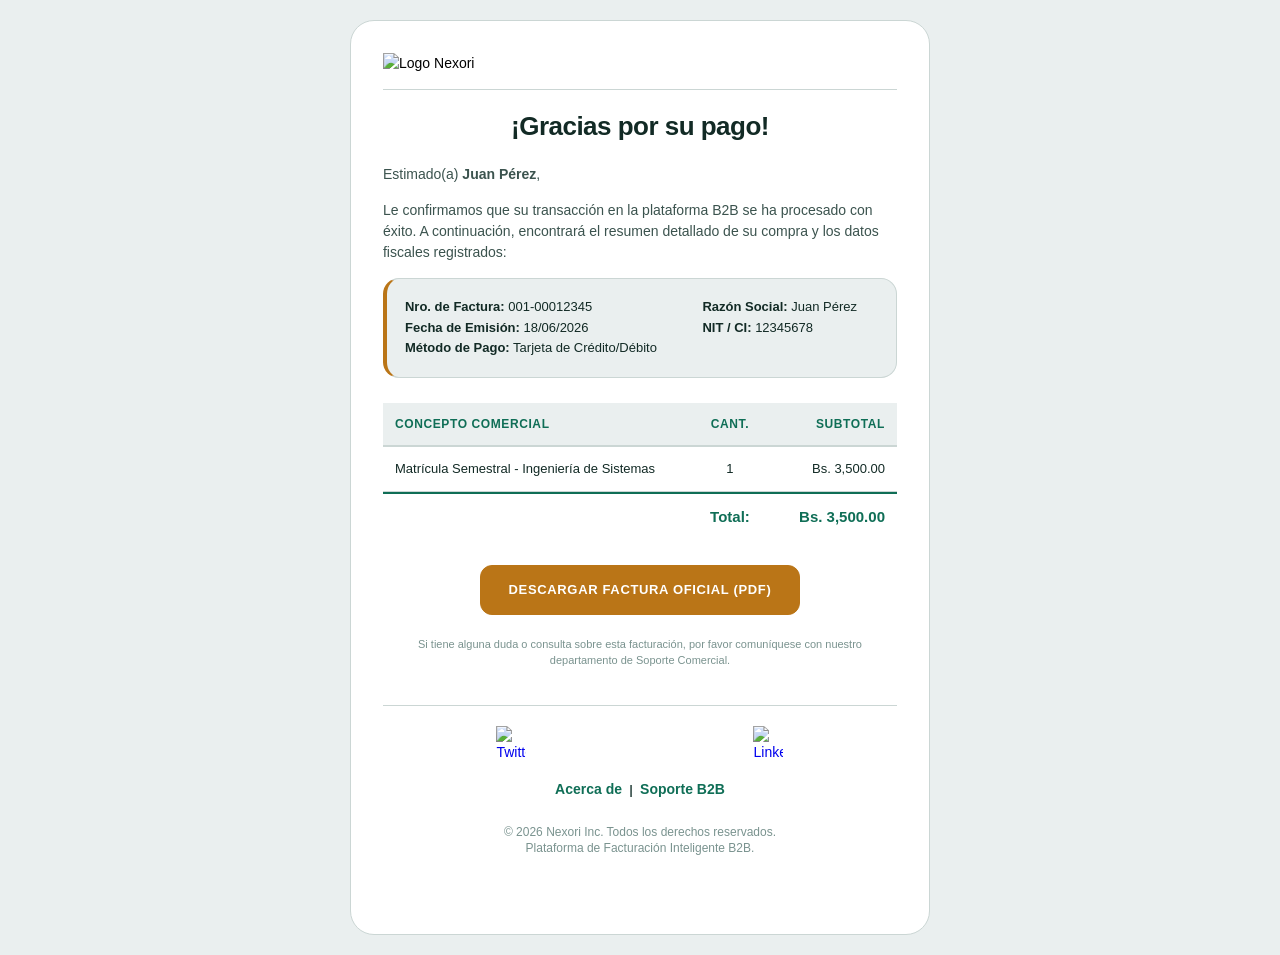
<file: core/src/main/resources/templates/mailFactura.html>
<!doctype html>
<html xmlns:th="http://www.thymeleaf.org" lang="es">
<head>
    <meta name="viewport" content="width=device-width"/>
    <meta http-equiv="Content-Type" content="text/html; charset=UTF-8"/>

    <title>Nexori - Confirmación de Compra</title>
    <style>
        /* -------------------------------------
            GLOBAL RESETS
        ------------------------------------- */

        img {
            border: none;
            -ms-interpolation-mode: bicubic;
            max-width: 100%;
        }

        body {
            background-color: #EAEFEF;
            font-family: 'Inter', -apple-system, BlinkMacSystemFont, "Segoe UI", Roboto, Helvetica, Arial, sans-serif;
            -webkit-font-smoothing: antialiased;
            font-size: 14px;
            line-height: 1.5;
            margin: 0;
            padding: 0;
            -ms-text-size-adjust: 100%;
            -webkit-text-size-adjust: 100%;
        }

        tbody {
            display: table-row-group;
            vertical-align: middle;
            border-color: inherit;
        }

        table {
            border-collapse: separate;
            mso-table-lspace: 0pt;
            mso-table-rspace: 0pt;
            width: 100%;
        }

        table td {
            font-family: 'Inter', -apple-system, BlinkMacSystemFont, "Segoe UI", Roboto, Helvetica, Arial, sans-serif;
            font-size: 14px;
            vertical-align: top;
        }

        /* -------------------------------------
            BODY & CONTAINER
        ------------------------------------- */

        .body {
            background-color: #EAEFEF;
            width: 100%;
        }

        .container {
            display: block;
            margin: 0 auto !important;
            max-width: 580px;
            padding: 20px 10px;
            width: 580px;
        }

        p {
            color: #3B534E !important;
        }

        .content {
            box-sizing: border-box;
            display: block;
            margin: 0 auto;
            max-width: 580px;
        }

        /* -------------------------------------
            HEADER, FOOTER, MAIN
        ------------------------------------- */
        .main {
            background: #ffffff;
            border-radius: 24px;
            border: 1px solid #CBD6D4;
            width: 100%;
        }

        .wrapper {
            box-sizing: border-box;
            padding: 30px;
        }

        .footer {
            clear: both;
            margin-top: 20px;
            text-align: center;
            width: 100%;
        }

        .footer td, .footer p, .footer span, .footer a {
            color: #7A938F;
            font-size: 12px;
            text-align: center;
        }

        /* -------------------------------------
            TYPOGRAPHY
        ------------------------------------- */
        h1, h2, h3, h4 {
            color: #122A25;
            font-family: 'Outfit', sans-serif;
            font-weight: 700;
            line-height: 1.3;
            margin: 0;
            margin-bottom: 20px;
        }

        h1 {
            font-size: 26px;
            text-align: center;
            letter-spacing: -0.02em;
        }

        p, ul, div, a, ol {
            font-size: 14px;
            font-weight: normal;
            margin: 0;
            margin-bottom: 15px;
        }

        .text-info {
            list-style-position: inside;
            margin-left: 0;
            text-align: left;
            color: #3B534E;
        }

        /* -------------------------------------
            ITEMS TABLE & INVOICE STYLES
        ------------------------------------- */
        .invoice-table {
            width: 100%;
            margin-top: 25px;
            margin-bottom: 25px;
            border-spacing: 0;
        }
        .invoice-table th {
            background-color: #EAEFEF;
            color: #0F6E56;
            font-weight: 700;
            text-align: left;
            padding: 12px;
            font-size: 12px;
            text-transform: uppercase;
            letter-spacing: 0.05em;
            border-bottom: 2px solid #CBD6D4;
        }
        .invoice-table td {
            padding: 12px;
            border-bottom: 1px solid #CBD6D4;
            font-size: 13px;
            color: #122A25;
        }
        .text-right {
            text-align: right;
        }
        .total-row td {
            font-weight: bold;
            color: #0F6E56;
            font-size: 15px;
            border-top: 2px solid #0F6E56;
            border-bottom: none;
        }
        .metadata-box {
            background-color: #EAEFEF;
            border-radius: 16px;
            padding: 18px;
            margin-bottom: 25px;
            border-left: 4px solid #BA7517;
            border-top: 1px solid #CBD6D4;
            border-right: 1px solid #CBD6D4;
            border-bottom: 1px solid #CBD6D4;
        }

        /* -------------------------------------
            BUTTONS
        ------------------------------------- */
        .btn {
            box-sizing: border-box;
            width: 100%;
            margin-top: 15px;
        }
        .btn table {
            width: auto;
            margin: 0 auto;
        }
        .btn table td {
            border-radius: 12px;
            text-align: center;
        }
        .btn a {
            background-color: #BA7517;
            border: solid 1px #BA7517;
            border-radius: 12px;
            box-sizing: border-box;
            color: #ffffff;
            cursor: pointer;
            display: inline-block;
            font-size: 13px;
            font-weight: 700;
            text-transform: uppercase;
            letter-spacing: 0.05em;
            margin: 0;
            padding: 14px 28px;
            text-decoration: none;
            transition: all 0.2s ease;
        }

        /* -------------------------------------
            RESPONSIVE
        ------------------------------------- */
        @media only screen and (max-width: 620px) {
            table[class=body] h1 {
                font-size: 22px !important;
                margin-bottom: 10px !important;
            }
            table[class=body] p,
            table[class=body] td,
            table[class=body] span,
            table[class=body] a {
                font-size: 14px !important;
            }
            table[class=body] .wrapper {
                padding: 20px !important;
            }
            table[class=body] .container {
                width: 100% !important;
                padding: 10px !important;
            }
        }

        @media all {
            .btn-primary table td:hover { background-color: #A36310 !important; }
            .btn-primary a:hover { background-color: #A36310 !important; border-color: #A36310 !important; }
        }
    </style>
</head>
<body>

<span class="preheader" style="color: transparent; display: none; height: 0; max-height: 0; max-width: 0; opacity: 0; overflow: hidden; mso-hide: all; visibility: hidden; width: 0;">Tu comprobante de pago de Nexori.</span>
<table role="presentation" border="0" cellpadding="0" cellspacing="0" class="body">
    <tr>
        <td>&nbsp;</td>
        <td class="container">
            <div class="content">

                <table role="presentation" class="main">
                    <tr>
                        <td class="wrapper">
                            <table role="presentation" border="0" cellpadding="0" cellspacing="0">
                                <tr>
                                    <td style="overflow: hidden">
                                        <div style="text-align: left; border-bottom: 1px solid #CBD6D4; padding-bottom: 15px; margin-bottom: 20px;">
                                            <img th:src="|cid:${imageResourceName}|" alt="Logo Nexori"
                                                 style="max-height: 40px; width: auto; display: block;"/>
                                        </div>

                                        <h1>¡Gracias por su pago!</h1>
                                        <p class="text-info">Estimado(a) <b th:text="${customerName}">Juan Pérez</b>,</p>
                                        <p class="text-info">Le confirmamos que su transacción en la plataforma B2B se ha procesado con éxito. A continuación, encontrará el resumen detallado de su compra y los datos fiscales registrados:</p>

                                        <div class="metadata-box">
                                            <table width="100%" border="0" cellpadding="0" cellspacing="0">
                                                <tr>
                                                    <td style="font-size: 13px; line-height: 1.6; color: #122A25; padding-right: 10px;">
                                                        <strong>Nro. de Factura:</strong> <span th:text="${invoiceNumber}">001-00012345</span><br/>
                                                        <strong>Fecha de Emisión:</strong> <span th:text="${invoiceDate}">18/06/2026</span><br/>
                                                        <strong>Método de Pago:</strong> <span th:text="${paymentMethod}">Tarjeta de Crédito/Débito</span>
                                                    </td>
                                                    <td style="font-size: 13px; line-height: 1.6; color: #122A25;">
                                                        <strong>Razón Social:</strong> <span th:text="${fiscalName}">Juan Pérez</span><br/>
                                                        <strong>NIT / CI:</strong> <span th:text="${fiscalId}">12345678</span>
                                                    </td>
                                                </tr>
                                            </table>
                                        </div>

                                        <table class="invoice-table">
                                            <thead>
                                            <tr>
                                                <th>Concepto Comercial</th>
                                                <th style="width: 15%; text-align: center;">Cant.</th>
                                                <th style="width: 25%; text-align: right;">Subtotal</th>
                                            </tr>
                                            </thead>
                                            <tbody>
                                            <tr th:each="item : ${invoiceItems}">
                                                <td th:text="${item.description}">Matrícula Semestral - Ingeniería de Sistemas</td>
                                                <td style="text-align: center;" th:text="${item.quantity}">1</td>
                                                <td class="text-right" th:text="${item.formattedPrice}">Bs. 3,500.00</td>
                                            </tr>

                                            <tr class="total-row">
                                                <td></td>
                                                <td style="text-align: center;">Total:</td>
                                                <td class="text-right" th:text="${totalAmount}">Bs. 3,500.00</td>
                                            </tr>
                                            </tbody>
                                        </table>

                                        <table role="presentation" border="0" cellpadding="0" cellspacing="0" class="btn btn-primary">
                                            <tbody>
                                            <tr>
                                                <td align="center">
                                                    <table role="presentation" border="0" cellpadding="0" cellspacing="0">
                                                        <tbody>
                                                        <tr>
                                                            <td>
                                                                <a th:href="${downloadPdfUrl}" target="_blank">Descargar Factura Oficial (PDF)</a>
                                                            </td>
                                                        </tr>
                                                        </tbody>
                                                    </table>
                                                </td>
                                            </tr>
                                            </tbody>
                                        </table>

                                        <br/>
                                        <p class="text-info" style="font-size: 11px; color: #7A938F !important; text-align: center;">
                                            Si tiene alguna duda o consulta sobre esta facturación, por favor comuníquese con nuestro departamento de Soporte Comercial.
                                        </p>
                                        <br/>

                                        <div style="background-color: #CBD6D4; height: 1px; margin-bottom: 20px;"></div>

                                        <div>
                                            <table width="100%" cellspacing="0" cellpadding="0" border="0" style="margin-top: 15px;">
                                                <tr>
                                                    <td width="50%" align="center" style="padding-left: 10px; padding-right: 10px;">
                                                        <a href="https://x.com/nexori_b2b" target="_blank" style="text-decoration: none;">
                                                            <img th:src="|cid:${imageX}|" alt="Twitter/X" title="Twitter/X" style="max-width: 30px; height: auto;" border="0"/>
                                                        </a>
                                                    </td>
                                                    <td width="50%" align="center" style="padding-left: 10px; padding-right: 10px;">
                                                        <a href="https://linkedin.com/company/nexori" target="_blank" style="text-decoration: none;">
                                                            <img th:src="|cid:${imageLinkedin}|" title="LinkedIn" alt="LinkedIn" style="max-width: 30px; height: auto;" border="0"/>
                                                        </a>
                                                    </td>
                                                </tr>
                                            </table>

                                            <table style="margin-top: 15px; width: 100%;">
                                                <tr>
                                                    <td align="center">
                                                        <div style="font-size:12px; color:#7A938F; line-height:1.2">
                                                            <p style="margin:0; font-size:12px; text-align:center">
                                                                <strong>
                                                                    <span style="word-break:break-word; font-size:13px">
                                                                        <a href="https://www.nexori.com" style="text-decoration:none; color:#0F6E56; font-weight: bold;" rel="noopener" target="_blank">Acerca de</a> &nbsp;|&nbsp;
                                                                        <a href="https://api.whatsapp.com/send?phone=59163608144" style="text-decoration:none; color:#0F6E56; font-weight: bold;" rel="noopener" target="_blank">Soporte B2B</a>
                                                                    </span>
                                                                </strong>
                                                            </p>
                                                        </div>
                                                    </td>
                                                </tr>
                                            </table>

                                            <table width="100%" border="0" cellpadding="15" cellspacing="0" role="presentation" style="word-break:break-word">
                                                <tbody>
                                                <tr>
                                                    <td style="padding-top: 10px;">
                                                        <div style="font-family:sans-serif">
                                                            <div style="font-size:11px; color:#7A938F; line-height:1.3">
                                                                <p style="margin:0; font-size:11px; text-align:center">
                                                                    <span style="text-decoration:none; color:#7A938F; font-size:12px;">© 2026 Nexori Inc. Todos los derechos reservados.<br>Plataforma de Facturación Inteligente B2B.</span>
                                                                </p>
                                                            </div>
                                                        </div>
                                                    </td>
                                                </tr>
                                                </tbody>
                                            </table>
                                        </div>

                                    </td>
                                </tr>
                            </table>
                        </td>
                    </tr>
                </table>

            </div>
        </td>
        <td>&nbsp;</td>
    </tr>
</table>

</body>
</html>
</file>
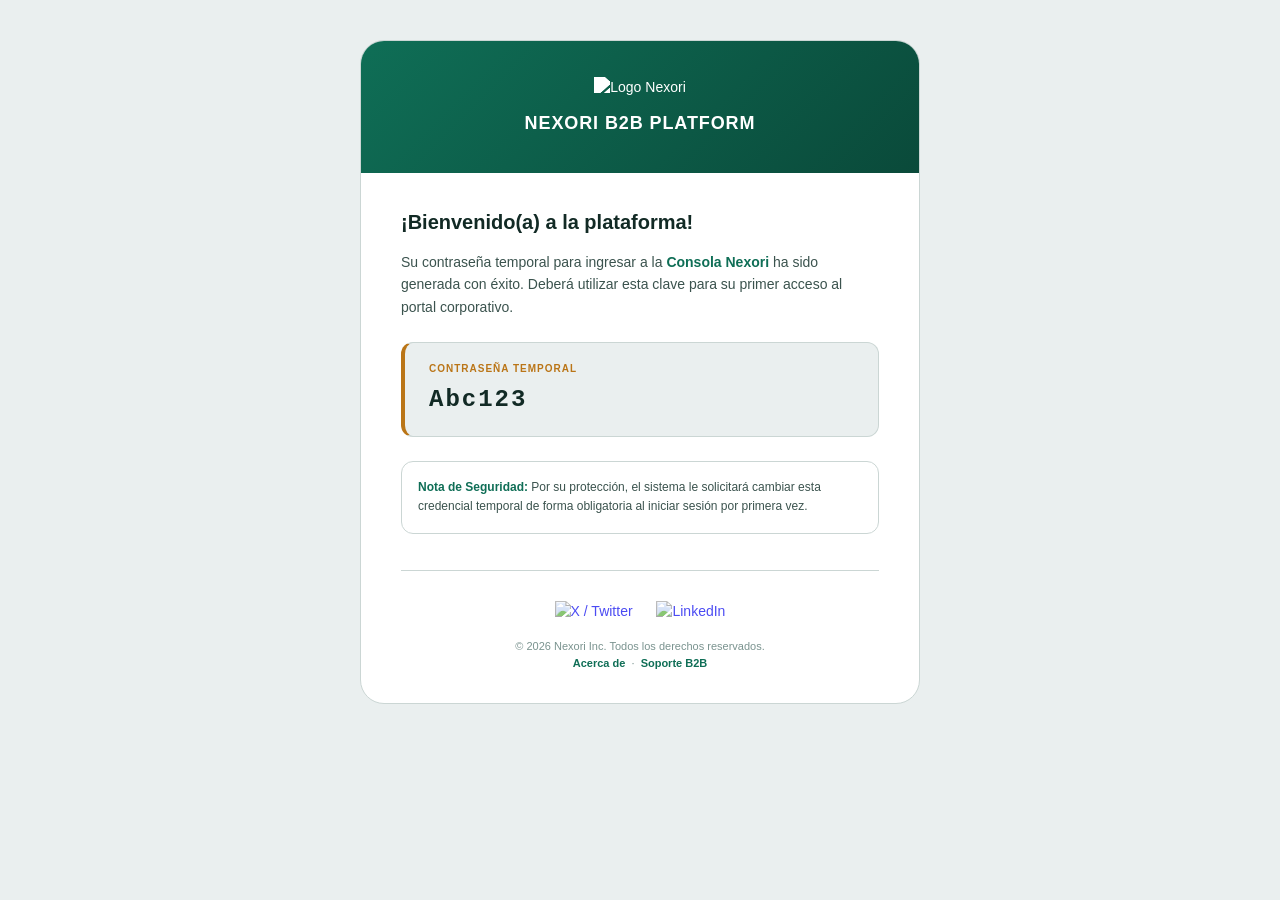
<file: core/src/main/resources/templates/mailPassword.html>
<!doctype html>
<html xmlns:th="http://www.thymeleaf.org" lang="es">
<head>
    <meta name="viewport" content="width=device-width"/>
    <meta http-equiv="Content-Type" content="text/html; charset=UTF-8"/>

    <title>Nexori - Bienvenido a la Plataforma</title>
    <style>
        /* -------------------------------------
            GLOBAL RESETS
        ------------------------------------- */
        * {
            box-sizing: border-box;
        }

        img {
            border: none;
            -ms-interpolation-mode: bicubic;
            max-width: 100%;
        }

        body {
            background-color: #EAEFEF;
            font-family: 'Inter', -apple-system, BlinkMacSystemFont, "Segoe UI", Roboto, Helvetica, Arial, sans-serif;
            -webkit-font-smoothing: antialiased;
            font-size: 14px;
            line-height: 1.5;
            margin: 0;
            padding: 0;
            -ms-text-size-adjust: 100%;
            -webkit-text-size-adjust: 100%;
        }

        tbody {
            display: table-row-group;
            vertical-align: middle;
            border-color: inherit;
        }

        table {
            border-collapse: separate;
            mso-table-lspace: 0pt;
            mso-table-rspace: 0pt;
            width: 100%;
        }

        table td {
            font-family: 'Inter', -apple-system, BlinkMacSystemFont, "Segoe UI", Roboto, Helvetica, Arial, sans-serif;
            font-size: 14px;
            vertical-align: top;
        }

        /* -------------------------------------
            BODY & CONTAINER
        ------------------------------------- */
        .wrapper {
            width: 100%;
            background-color: #EAEFEF;
            padding: 40px 16px;
        }

        .container {
            max-width: 560px;
            margin: 0 auto;
            background-color: #ffffff;
            border-radius: 24px;
            border: 1px solid #CBD6D4;
            overflow: hidden;
        }

        /* -------------------------------------
            HEADER, BODY, FOOTER
        ------------------------------------- */
        .header {
            background: linear-gradient(135deg, #0F6E56 0%, #0A4A3A 100%);
            padding: 36px 40px;
            text-align: center;
        }

        .header img {
            max-height: 40px;
            width: auto;
            filter: brightness(0) invert(1);
        }

        .header-title {
            margin: 12px 0 0;
            font-size: 18px;
            font-weight: 700;
            color: #ffffff;
            letter-spacing: 0.05em;
            text-transform: uppercase;
        }

        .body {
            padding: 36px 40px;
            text-align: left;
        }

        .greeting {
            font-size: 20px;
            font-weight: 700;
            color: #122A25;
            margin: 0 0 16px;
            line-height: 1.3;
        }

        .intro {
            font-size: 14px;
            color: #3B534E;
            line-height: 1.6;
            margin: 0 0 24px;
        }

        .intro b {
            color: #0F6E56;
            font-weight: 700;
        }

        /* Password box */
        .password-box {
            background: #EAEFEF;
            border: 1px solid #CBD6D4;
            border-left: 4px solid #BA7517;
            border-radius: 12px;
            padding: 18px 24px;
            margin-bottom: 24px;
        }

        .password-label {
            font-size: 10px;
            font-weight: 700;
            color: #BA7517;
            text-transform: uppercase;
            letter-spacing: 1px;
            margin: 0 0 6px;
        }

        .password-value {
            font-size: 24px;
            font-weight: 700;
            color: #122A25;
            letter-spacing: 2px;
            margin: 0;
            font-family: 'Courier New', monospace;
        }

        .warning {
            font-size: 12px;
            color: #3B534E;
            line-height: 1.6;
            margin: 0;
            padding: 16px;
            background: #EAEFEF/50;
            border-radius: 12px;
            border: 1px solid #CBD6D4;
        }

        .warning span {
            color: #0F6E56;
            font-weight: 700;
        }

        /* Divider */
        .divider {
            height: 1px;
            background: #CBD6D4;
            margin: 0 40px;
        }

        /* Footer */
        .footer {
            padding: 30px 40px;
            text-align: center;
        }

        .social-row {
            margin-bottom: 16px;
        }

        .social-row a {
            display: inline-block;
            margin: 0 10px;
            text-decoration: none;
        }

        .social-row img {
            width: 26px;
            height: 26px;
            opacity: 0.7;
            transition: opacity 0.2s;
        }

        .footer-text {
            font-size: 11px;
            color: #7A938F;
            line-height: 1.6;
            margin: 0;
        }

        .footer-text a {
            color: #0F6E56;
            text-decoration: none;
            font-weight: 700;
        }

        /* -------------------------------------
            RESPONSIVE
        ------------------------------------- */
        @media only screen and (max-width: 600px) {
            .header, .body, .footer {
                padding-left: 24px;
                padding-right: 24px;
            }
            .password-value {
                font-size: 20px;
            }
        }
    </style>
</head>
<body>
<div class="wrapper">
    <div class="container">

        <!-- Header -->
        <div class="header">
            <img th:src="|cid:${imageResourceName}|" alt="Logo Nexori"/>
            <p class="header-title">Nexori B2B Platform</p>
        </div>

        <!-- Body -->
        <div class="body">
            <p class="greeting">¡Bienvenido(a) a la plataforma!</p>
            <p class="intro">
                Su contraseña temporal para ingresar a la <b>Consola Nexori</b> ha sido generada con éxito.
                Deberá utilizar esta clave para su primer acceso al portal corporativo.
            </p>

            <div class="password-box">
                <p class="password-label">Contraseña Temporal</p>
                <p class="password-value" th:text="${password}">Abc123</p>
            </div>

            <p class="warning">
                <span>Nota de Seguridad:</span> Por su protección, el sistema le solicitará cambiar esta credencial temporal de forma obligatoria al iniciar sesión por primera vez.
            </p>
        </div>

        <div class="divider"></div>

        <!-- Footer -->
        <div class="footer">
            <div class="social-row">
                <a href="https://x.com/nexori_b2b" target="_blank">
                    <img th:src="|cid:${imageX}|" alt="X / Twitter"/>
                </a>
                <a href="https://linkedin.com/company/nexori" target="_blank">
                    <img th:src="|cid:${imageLinkedin}|" alt="LinkedIn"/>
                </a>
            </div>
            <p class="footer-text">
                © 2026 Nexori Inc. Todos los derechos reservados.<br/>
                <a href="https://www.nexori.com" target="_blank">Acerca de</a> &nbsp;·&nbsp; <a href="https://api.whatsapp.com/send?phone=59163608144" target="_blank">Soporte B2B</a>
            </p>
        </div>

    </div>
</div>
</body>
</html>
</file>
